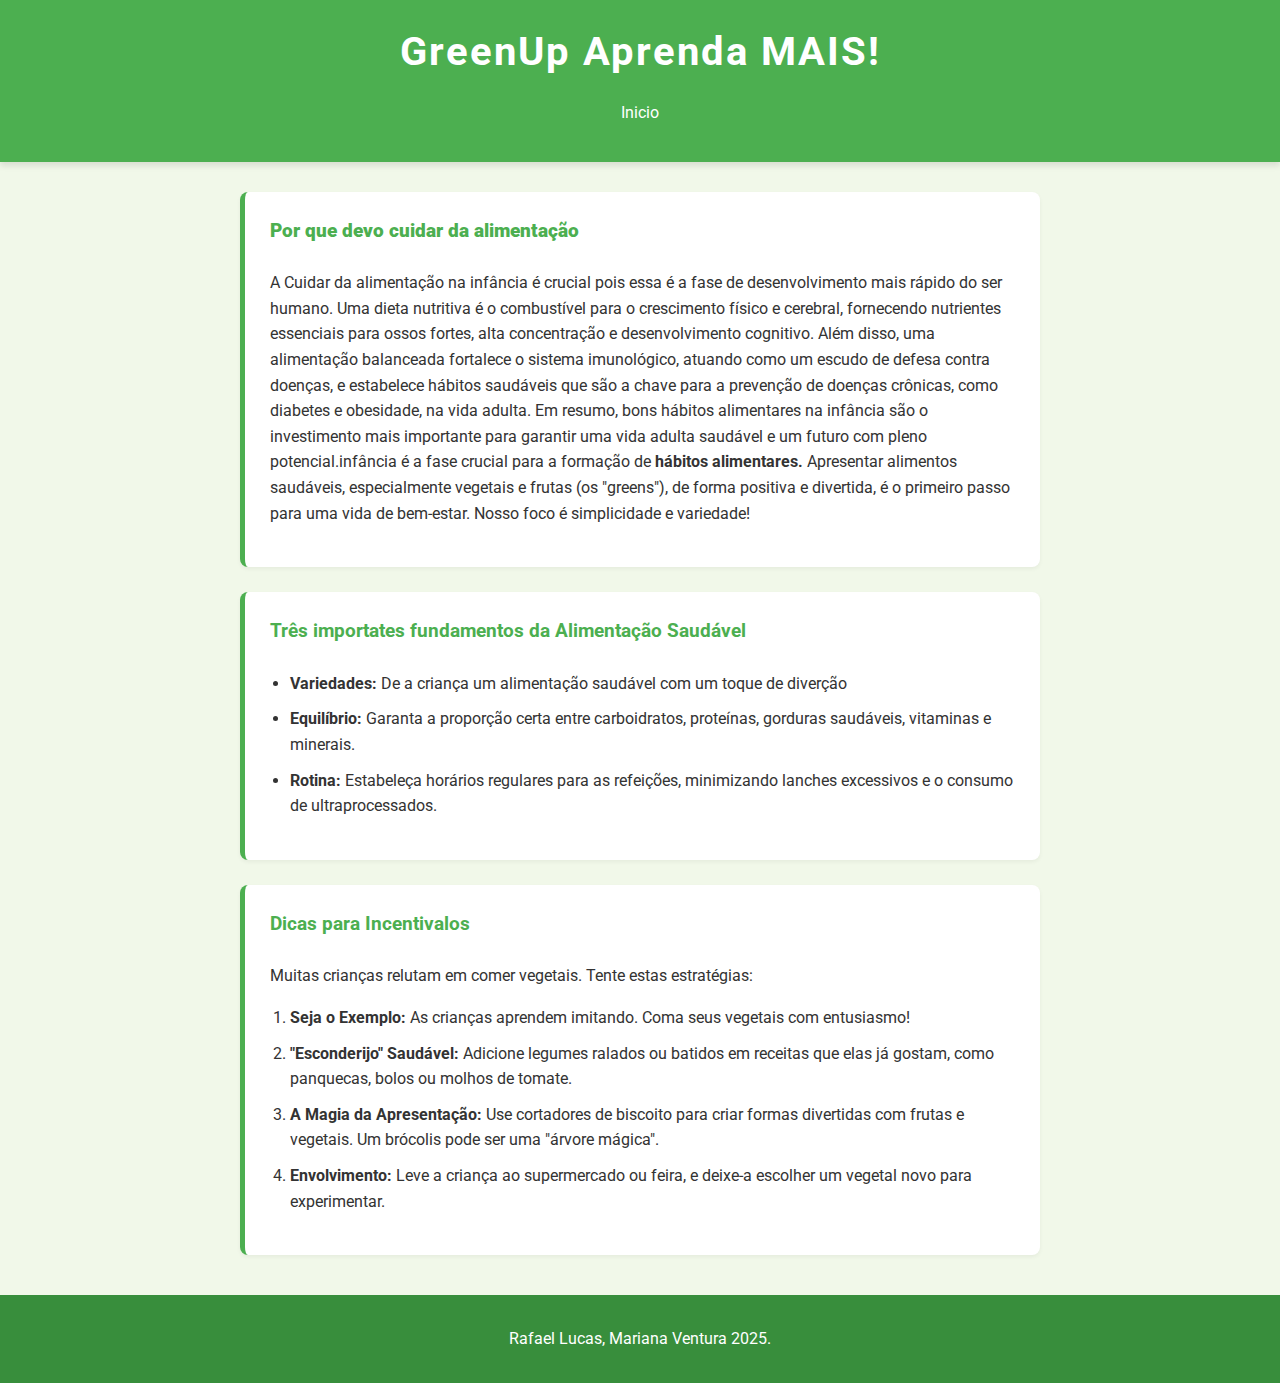
<file: aprende_nutricao/aprenda.html>
<!DOCTYPE html>
<html lang="pt-BR">
<head>
    <meta charset="UTF-8">
    <meta name="viewport" content="width=device-width, initial-scale=1.0">
    <title>GreenUp: Alimentação Saudável Infantil</title>
    <link rel="stylesheet" href="estilo.css">
    <style>
        @import url('https://fonts.googleapis.com/css2?family=Roboto:wght@400;700&display=swap');
    </style>
</head>
<body>
    <header>
        <h1>GreenUp Aprenda MAIS!</h1>
        <div class="inicio">
        <a href="../primeira_tela/index.html"><p>Inicio</p></a>
        </div>
    </header>

    <main>
        <section class="introducao">
            <h3><strong>Por que devo cuidar da alimentação</strong></h3>
            <p>A Cuidar da alimentação na infância é crucial pois essa é a fase de desenvolvimento mais rápido do ser humano. Uma dieta nutritiva é o combustível para o crescimento físico e cerebral, fornecendo nutrientes essenciais para ossos fortes, alta concentração e desenvolvimento cognitivo. Além disso, uma alimentação balanceada fortalece o sistema imunológico, atuando como um escudo de defesa contra doenças, e estabelece hábitos saudáveis que são a chave para a prevenção de doenças crônicas, como diabetes e obesidade, na vida adulta. Em resumo, bons hábitos alimentares na infância são o investimento mais importante para garantir uma vida adulta saudável e um futuro com pleno potencial.infância é a fase crucial para a formação de <strong>hábitos alimentares.</strong> Apresentar alimentos saudáveis, especialmente vegetais e frutas (os "greens"), de forma positiva e divertida, é o primeiro passo para uma vida de bem-estar. Nosso foco é simplicidade e variedade!</p>
        </section>

        <section class="pilares">
            <h3>Três importates fundamentos da Alimentação Saudável</h3>
            <ul>
                <li><strong>Variedades:</strong> De a criança um alimentação saudável com um toque de diverção</li>
                <li><strong>Equilíbrio:</strong> Garanta a proporção certa entre carboidratos, proteínas, gorduras saudáveis, vitaminas e minerais.</li>
                <li><strong>Rotina:</strong> Estabeleça horários regulares para as refeições, minimizando lanches excessivos e o consumo de ultraprocessados.</li>
            </ul>
        </section>

        <section class="dicas-praticas">
            <h3>Dicas para Incentivalos</h3>
            <p>Muitas crianças relutam em comer vegetais. Tente estas estratégias:</p>
            <ol>
                <li><strong>Seja o Exemplo:</strong> As crianças aprendem imitando. Coma seus vegetais com entusiasmo!</li>
                <li><strong>"Esconderijo" Saudável:</strong> Adicione legumes ralados ou batidos em receitas que elas já gostam, como panquecas, bolos ou molhos de tomate.</li>
                <li><strong>A Magia da Apresentação:</strong> Use cortadores de biscoito para criar formas divertidas com frutas e vegetais. Um brócolis pode ser uma "árvore mágica".</li>
                <li><strong>Envolvimento:</strong> Leve a criança ao supermercado ou feira, e deixe-a escolher um vegetal novo para experimentar.</li>
            </ol>
        </section>
    </main>

    <footer>
        <p>Rafael Lucas, Mariana Ventura 2025.</p>
    </footer>
</body>
</html>
</file>
<file: aprende_nutricao/estilo.css>
/* Definições Gerais e Paleta de Cores */
:root {
    /* Tons de Verde */
    --cor-primaria-verde: #4CAF50;    /* Verde Vibrante - Para títulos/destaques */
    --cor-secundaria-verde: #8BC34A; /* Verde Claro - Para fundos secundários */
    --cor-fundo-claro: #F1F8E9;      /* Verde Pastel/Quase Branco - Fundo da página */
    
    /* Cores de Apoio */
    --cor-texto-escuro: #333;        /* Texto principal */
    --cor-texto-claro: #fff;         /* Texto sobre o verde escuro */
    --cor-rodape-fundo: #388E3C;     /* Verde Escuro para o rodapé */
}

/* Estilização do Corpo da Página */
body {
    font-family: 'Roboto', Arial, sans-serif;
    line-height: 1.6;
    margin: 0;
    padding: 0;
    background-color: var(--cor-fundo-claro); /* Fundo bem claro */
    color: var(--cor-texto-escuro);
}
.inicio a{
    text-decoration: none;
    color:#fff;
}

/* Cabeçalho */
header {
    background-color: var(--cor-primaria-verde); /* Faixa verde no topo */
    color: var(--cor-texto-claro);
    padding: 20px 0;
    text-align: center;
    box-shadow: 0 4px 6px rgba(0, 0, 0, 0.1); /* Sombra suave */
}

header h1 {
    font-size: 2.5em;
    margin: 0 0 5px 0;
    letter-spacing: 2px; /* Espaçamento para o nome do projeto */
}

header h2 {
    font-size: 1.2em;
    font-weight: 400;
    margin: 0;
}

/* Conteúdo Principal */
main {
    max-width: 800px;
    margin: 30px auto;
    padding: 0 20px;
}

/* Seções */
section {
    background-color: var(--cor-texto-claro); /* Fundo branco para o bloco de conteúdo */
    padding: 25px;
    margin-bottom: 25px;
    border-radius: 8px; /* Cantos arredondados */
    border-left: 5px solid var(--cor-primaria-verde); /* Destaque lateral verde */
    box-shadow: 0 2px 4px rgba(0, 0, 0, 0.05);
}

section h3 {
    color: var(--cor-primaria-verde);
    padding-bottom: 5px;
    margin-top: 0;
}

/* Listas */
ul, ol {
    margin-left: 20px;
    padding-left: 0;
}

ul li, ol li {
    margin-bottom: 10px;
}

/* Rodapé */
footer {
    background-color: var(--cor-rodape-fundo); /* Verde escuro */
    color: var(--cor-texto-claro);
    text-align: center;
    padding: 15px 0;
    margin-top: 40px;
}
</file>
